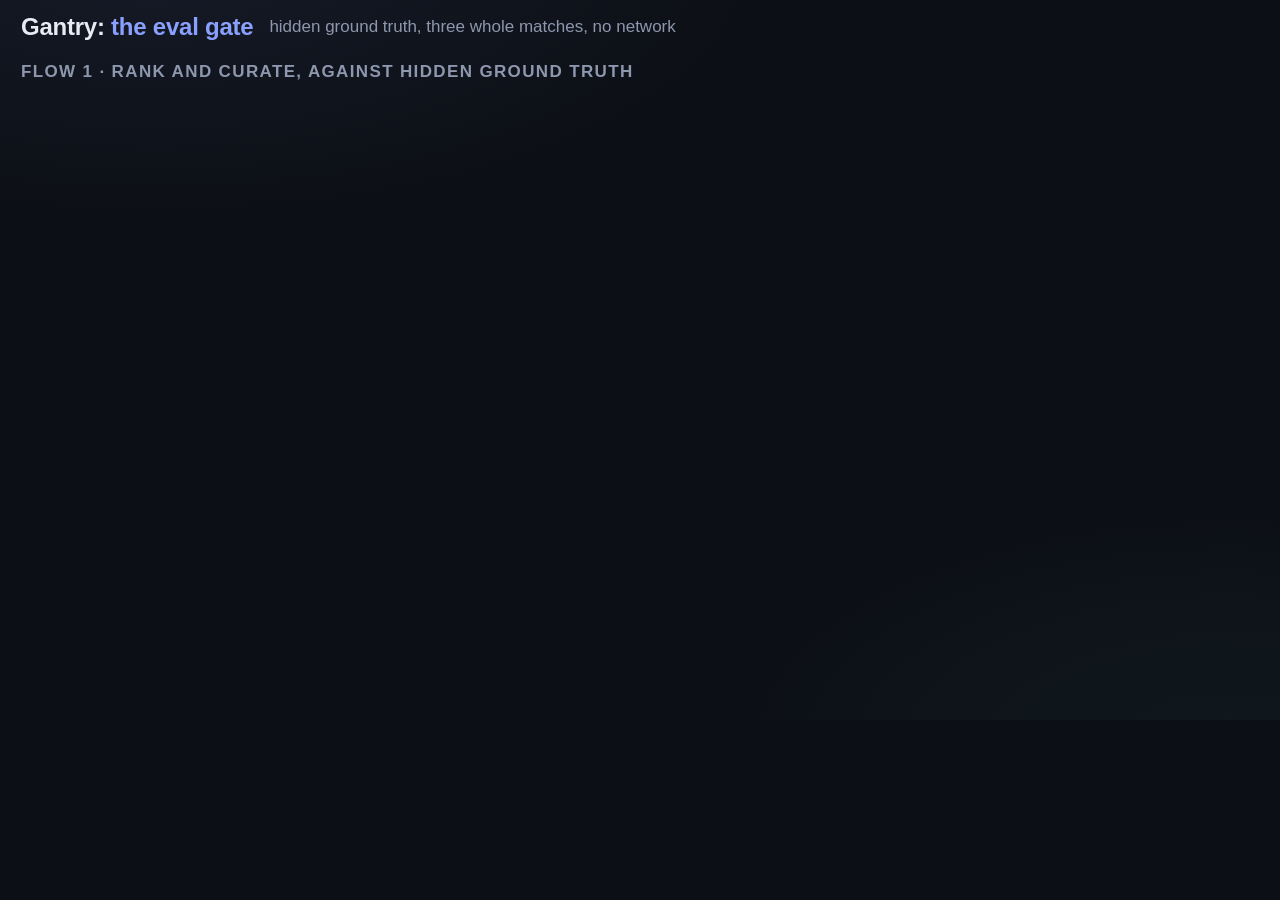
<file: docs/demo/video-source/viz/evals.html>
<!doctype html>
<html lang="en">
<head>
<meta charset="utf-8">
<title>Gantry: the eval gate</title>
<meta name="viewport" content="width=1280">
<link rel="stylesheet" href="fh.css">
<style>
  #hdr { position: absolute; left: 21px; right: 21px; top: 8px; height: 38px; display: flex; align-items: center; gap: 16px; }
  #hdr h1 { font-size: 24px; font-weight: 760; letter-spacing: -0.01em; white-space: nowrap; }
  #hdr h1 span { color: var(--accent); }
  #hdr .sub { color: var(--text-3); font-size: 17px; }
  .sec { position: absolute; opacity: 0; }
  .sec h2 { font-size: 17px; letter-spacing: .08em; text-transform: uppercase; color: var(--text-3); font-weight: 650; margin-bottom: 10px; }
  .row { position: relative; height: 58px; display: grid; grid-template-columns: 330px 1fr 140px; gap: 14px; align-items: center; opacity: 0; }
  .row .nm { font-size: 18px; font-weight: 600; line-height: 22px; } .row .nm small { display: block; font-size: 15px; color: var(--text-3); font-weight: 500; }
  .track { position: relative; height: 24px; border-radius: 12px; background: var(--surface-3); }
  .fill { position: absolute; left: 0; top: 0; bottom: 0; border-radius: 12px; width: 0; }
  .floor { position: absolute; top: -5px; bottom: -5px; width: 3px; background: var(--text); border-radius: 2px; }
  .floor::after { content: 'floor'; position: absolute; top: 32px; left: -14px; font-size: 13px; color: var(--text-3); letter-spacing: .04em; }
  .val { font: 700 22px/24px var(--mono); text-align: right; white-space: nowrap; }
  .val small { font-size: 15px; color: var(--text-3); font-weight: 500; }
  .pass { color: var(--ok); }
  .duo { display: grid; grid-template-columns: 1fr 1fr; gap: 20px; }
  .card { background: var(--surface); border: 1.5px solid var(--border); border-radius: 14px; padding: 14px 18px; }
  .card .k { font-size: 15px; color: var(--text-3); text-transform: uppercase; letter-spacing: .07em; font-weight: 650; }
  .card .n { font: 750 46px/52px var(--mono); }
  .card .d { color: var(--text-2); font-size: 16px; line-height: 21px; }
</style>
</head>
<body>
  <div id="hdr"><h1>Gantry: <span>the eval gate</span></h1><div class="sub">hidden ground truth, three whole matches, no network</div></div>
  <div id="stage"></div>
  <script type="module" src="evals.js"></script>
</body>
</html>
</file>
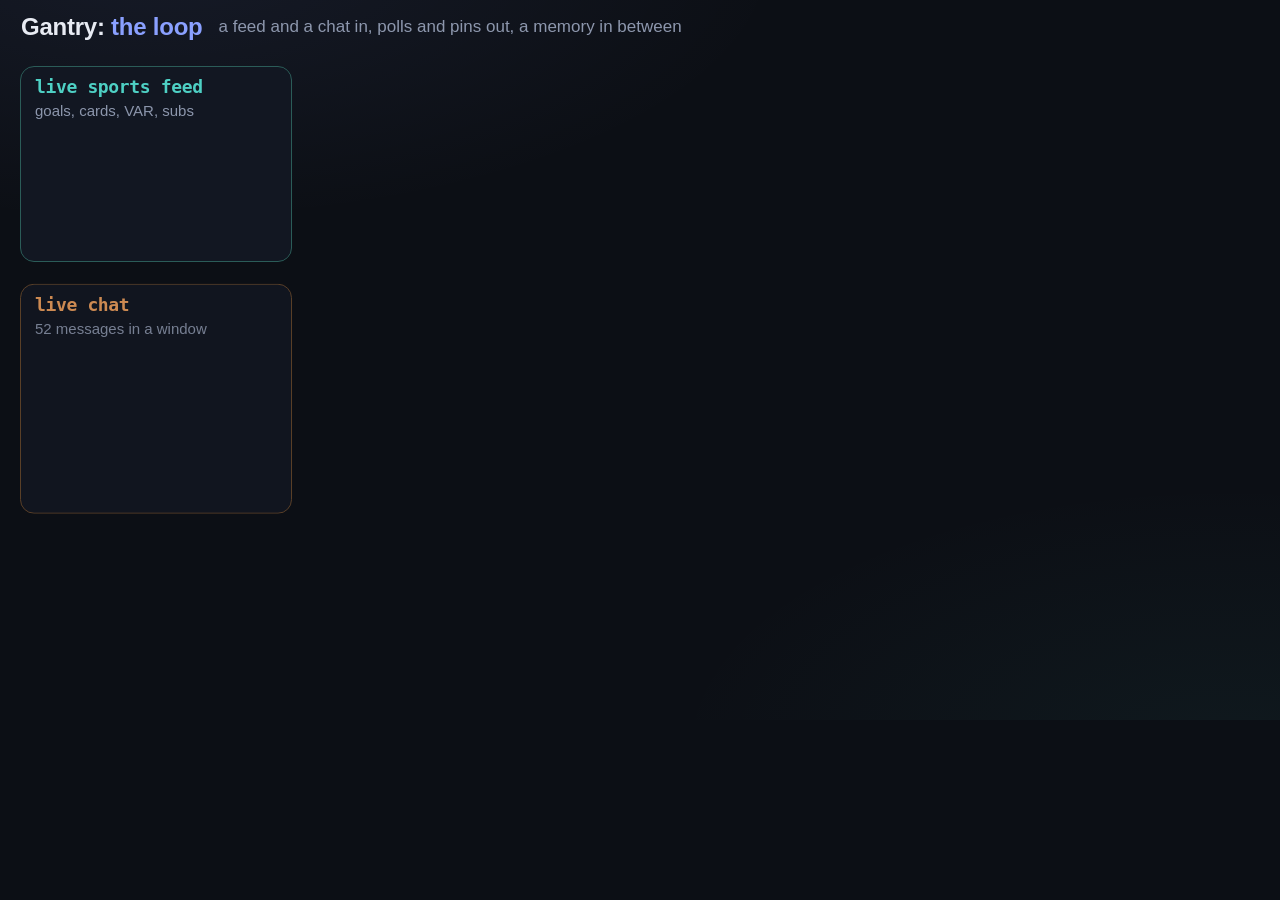
<file: docs/demo/video-source/viz/overview.html>
<!doctype html>
<html lang="en">
<head>
<meta charset="utf-8">
<title>Gantry: the loop</title>
<meta name="viewport" content="width=1280">
<link rel="stylesheet" href="fh.css">
<style>
  :root { --feed: #4fd1c5; --chat: #f6a560; --flow1: #8aa0ff; --flow2: #cf8ae8; --mem: #7bd88a; --out: #f2c14e; }
  #hdr { position: absolute; left: 21px; right: 21px; top: 8px; height: 38px; display: flex; align-items: center; gap: 16px; }
  #hdr h1 { font-size: 24px; font-weight: 760; letter-spacing: -0.01em; white-space: nowrap; }
  #hdr h1 span { color: var(--accent); }
  #hdr .sub { color: var(--text-3); font-size: 17px; }
  .box { position: absolute; border-radius: 14px; border: 1.5px solid var(--border); background: var(--surface); opacity: 0; }
  .box .t { position: absolute; left: 14px; top: 9px; font: 700 18px/22px var(--mono); letter-spacing: -0.02em; white-space: nowrap; }
  .box .s { position: absolute; left: 14px; top: 34px; right: 12px; font-size: 15px; line-height: 19px; color: var(--text-3); }
  .tag { position: absolute; right: 12px; top: 10px; font-size: 14px; font-weight: 650; padding: 1px 9px; border-radius: 11px; color: var(--c); background: color-mix(in srgb, var(--c) 14%, transparent); border: 1px solid color-mix(in srgb, var(--c) 40%, transparent); white-space: nowrap; }
  .tick { position: absolute; left: 12px; right: 12px; font-size: 15px; line-height: 19px; white-space: nowrap; overflow: hidden; text-overflow: ellipsis; opacity: 0; }
  .tick b { font-family: var(--mono); font-weight: 650; margin-right: 8px; }
  .chip { position: absolute; font: 650 15px/24px var(--mono); padding: 0 9px; border-radius: 8px; border: 1px solid var(--border-strong); background: var(--surface-2); color: var(--text-2); white-space: nowrap; opacity: 0; }
  .chip.on { color: var(--text); border-color: var(--c); background: color-mix(in srgb, var(--c) 18%, var(--surface-2)); box-shadow: 0 0 0 2px color-mix(in srgb, var(--c) 22%, transparent); }
  .out { position: absolute; border-radius: 12px; border: 1.5px solid var(--border-strong); background: var(--surface-2); padding: 7px 11px; font-size: 15px; line-height: 19px; opacity: 0; }
  .out b { display: block; font-size: 14px; letter-spacing: .06em; text-transform: uppercase; color: var(--c); margin-bottom: 1px; }
  .stamp { position: absolute; right: 8px; top: 7px; font-size: 13px; font-weight: 700; letter-spacing: .04em; padding: 0 7px; border-radius: 9px; }
  .stamp.pub { color: var(--ok); background: var(--ok-soft); } .stamp.ask { color: var(--medium); background: var(--medium-soft); } .stamp.hold { color: var(--text-3); background: var(--surface-3); }
  .big { position: absolute; font: 650 16px/20px var(--mono); color: var(--text-2); opacity: 0; white-space: nowrap; }
  svg#wires { position: absolute; left: 0; top: 0; width: 1280px; height: 720px; pointer-events: none; }
  svg#wires path { fill: none; stroke-width: 2.4; stroke-linecap: round; }
  .bar { position: absolute; height: 12px; border-radius: 6px; background: var(--surface-3); overflow: hidden; }
  .bar i { display: block; height: 100%; border-radius: 6px; background: var(--c); width: 0; }
</style>
</head>
<body>
  <div id="hdr"><h1>Gantry: <span>the loop</span></h1><div class="sub">a feed and a chat in, polls and pins out, a memory in between</div></div>
  <svg id="wires"></svg>
  <div id="stage"></div>
  <script type="module" src="overview.js"></script>
</body>
</html>
</file>
<file: docs/demo/video-source/viz/fh.css>
/* Foghorn explainer pages (overview / streams / evals): the dashboard's DARK theme tokens (src/foghorn/server/static/css/tokens.css).
   1280x720 CSS px viewport (rec renders it at 1920x1080), offline, no external assets. Text is never smaller than 15 CSS px. */
:root {
  --bg: #0c0f15;
  --surface: #131823;
  --surface-2: #1a2030;
  --surface-3: #232b3f;
  --border: #262e42;
  --border-strong: #38435e;
  --text: #e8ebf3;
  --text-2: #b0b8cb;
  --text-3: #8d97ad;
  --accent: #8aa0ff;
  --accent-soft: #1d2650;
  --critical: #ff8b8f;
  --critical-soft: #3b1b21;
  --high: #ffaa72;
  --high-soft: #3a2518;
  --medium: #f2c14e;
  --medium-soft: #372c12;
  --low: #7ab8ff;
  --ok: #6fd884;
  --ok-soft: #14301d;
  --c1: #8aa0ff;
  --c2: #4fd1c5;
  --c3: #f6a560;
  --c4: #cf8ae8;
  --c5: #7bd88a;
  --c6: #f48fb1;
  --c7: #a7b3c4;
  --c8: #f2c14e;
  --font: -apple-system, "SF Pro Text", "Helvetica Neue", Helvetica, Arial, sans-serif;
  --mono: ui-monospace, "SF Mono", SFMono-Regular, Menlo, Consolas, monospace;
}
* { box-sizing: border-box; margin: 0; padding: 0; }
html, body { width: 1280px; height: 720px; overflow: hidden; background: var(--bg); color: var(--text); font-family: var(--font); font-size: 16px; -webkit-font-smoothing: antialiased; }
body { position: relative; background:
  radial-gradient(900px 380px at 12% -6%, rgba(138,160,255,0.08), transparent 70%),
  radial-gradient(800px 380px at 96% 104%, rgba(79,209,197,0.05), transparent 70%),
  var(--bg); }
.mono { font-family: var(--mono); }
svg text { font-family: var(--font); }
</file>
